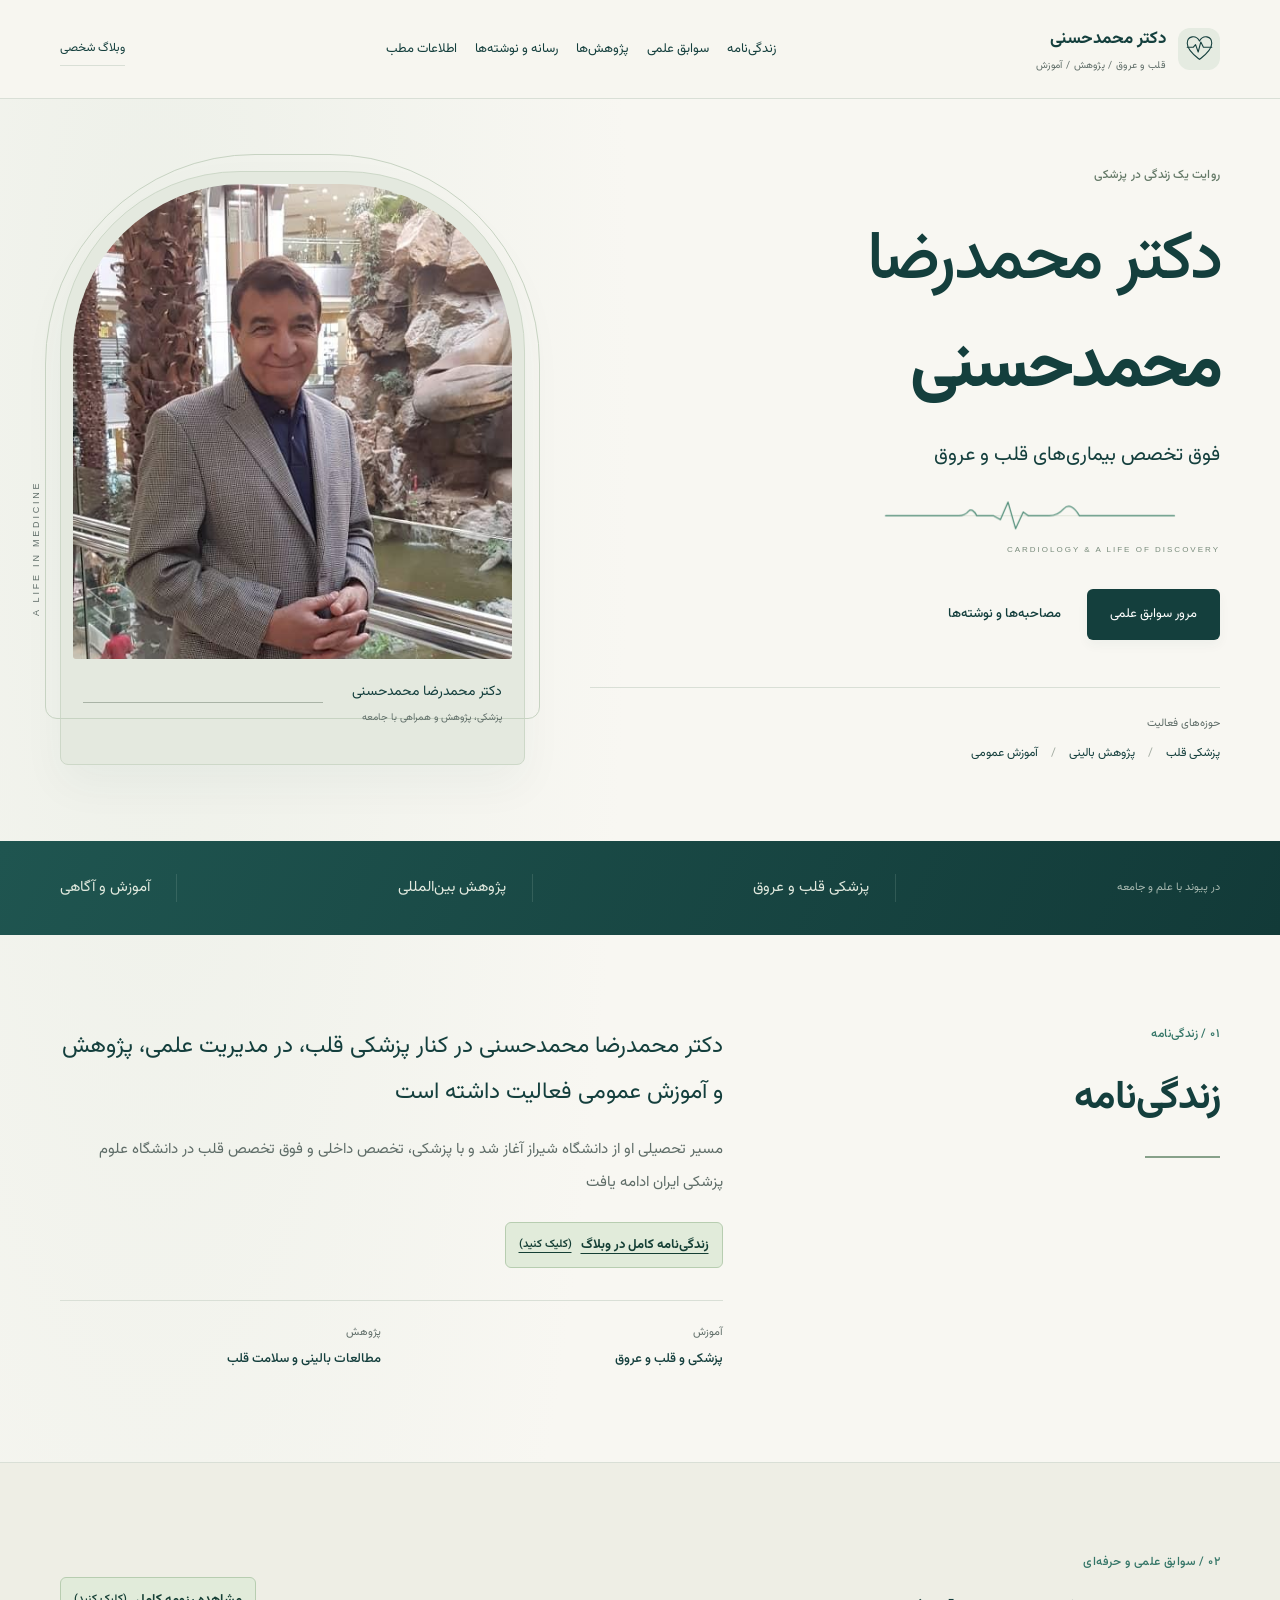
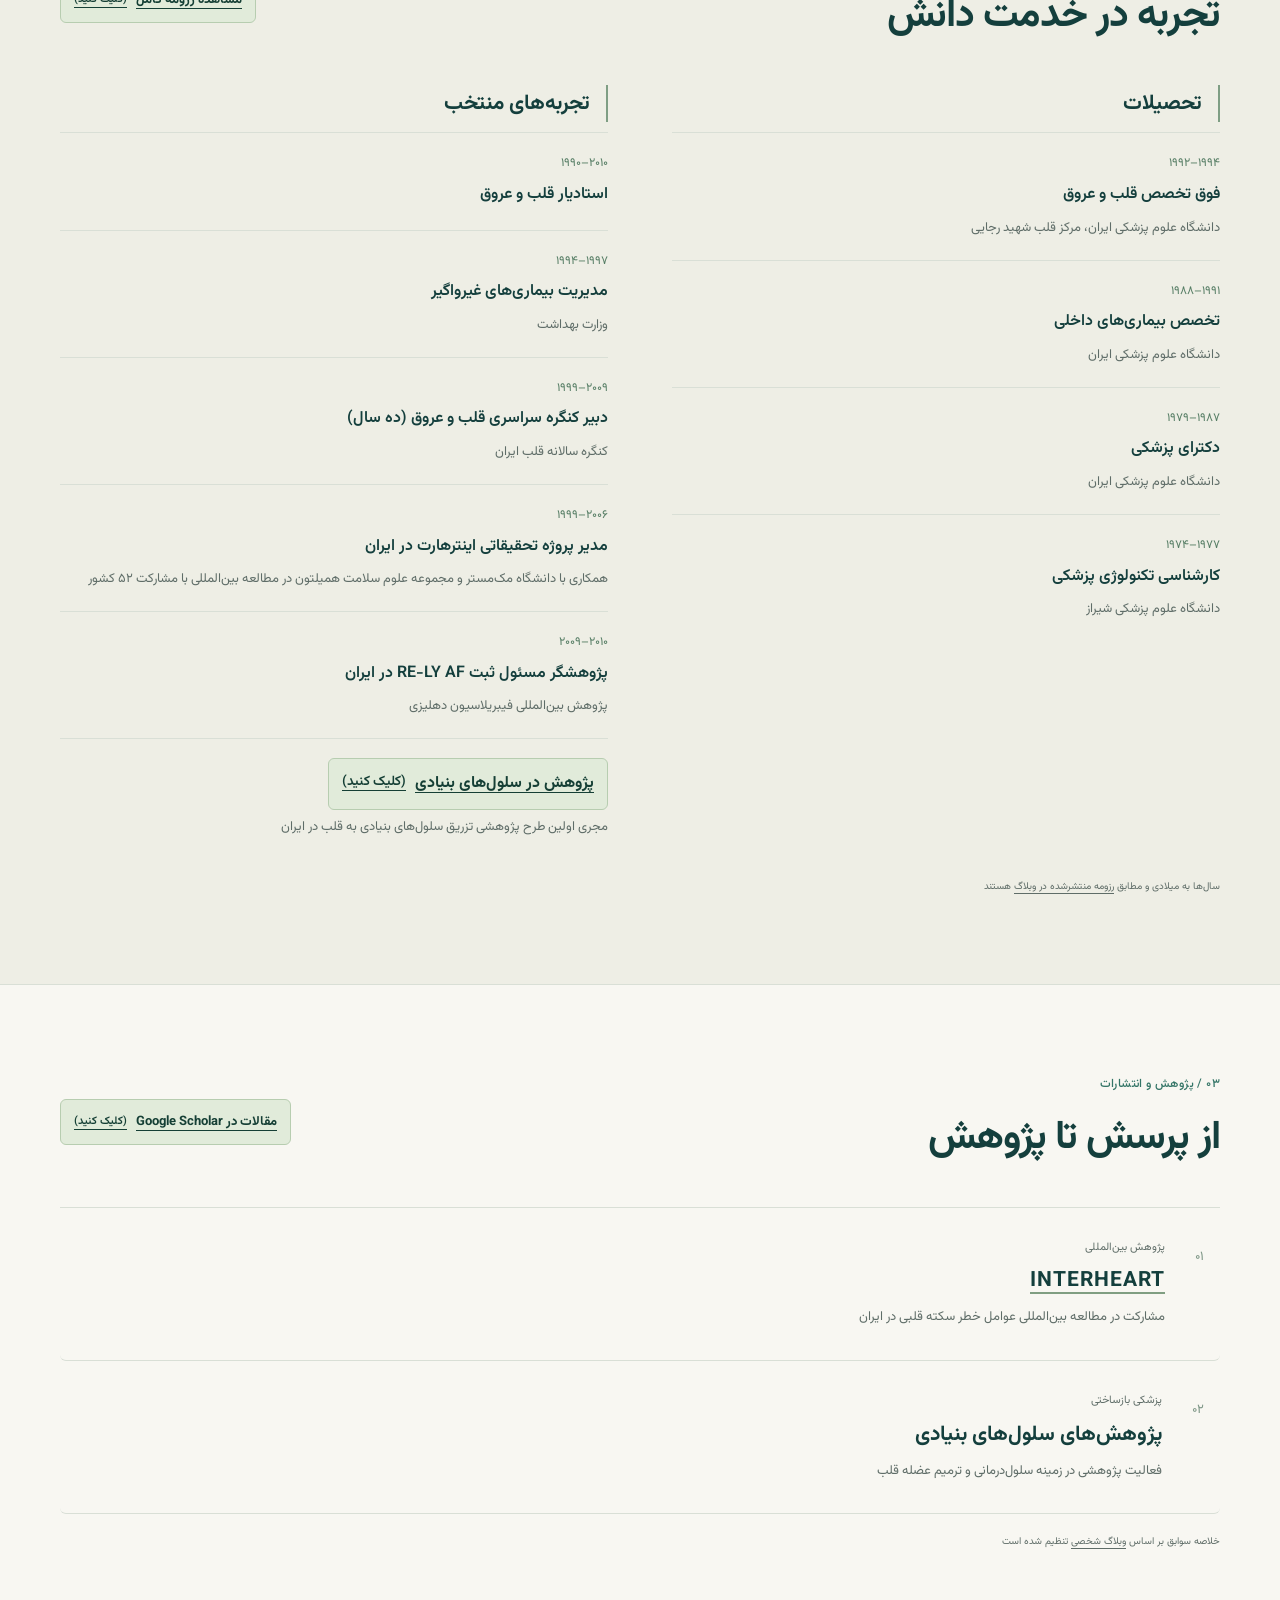
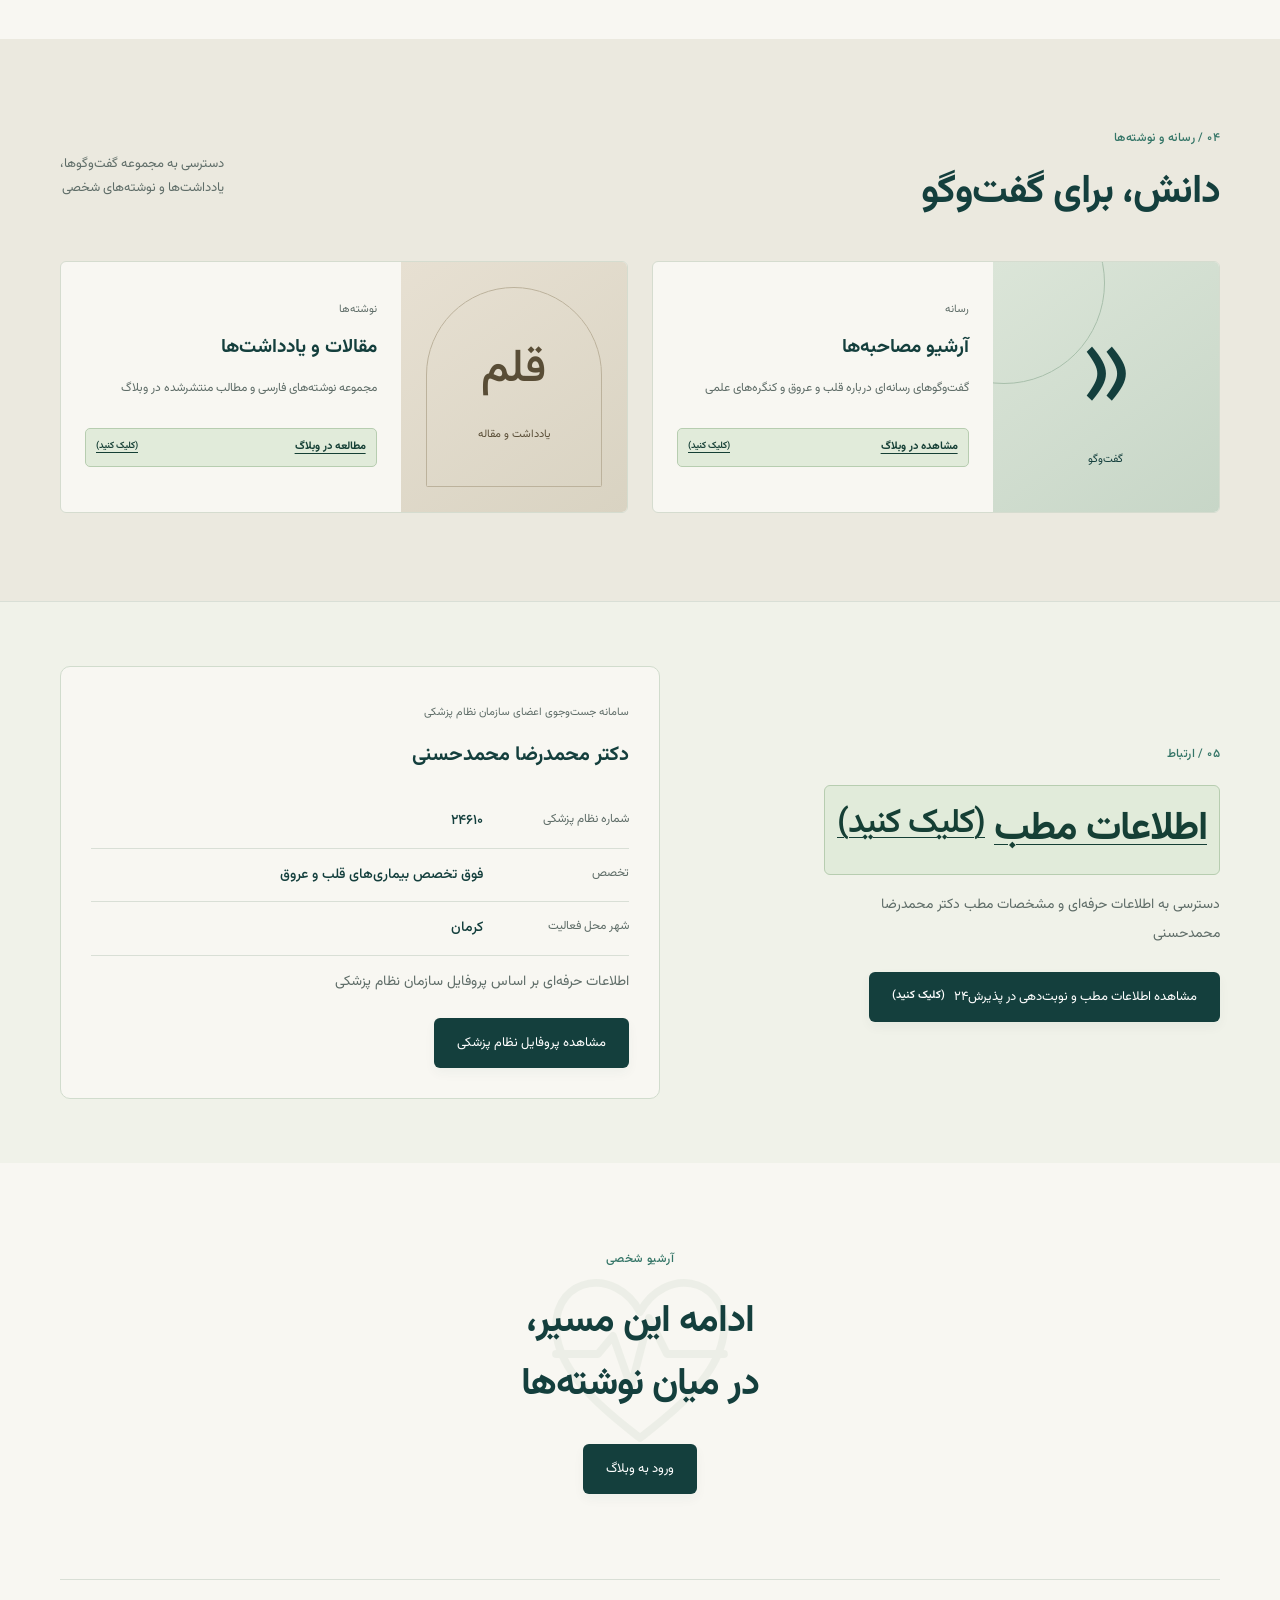
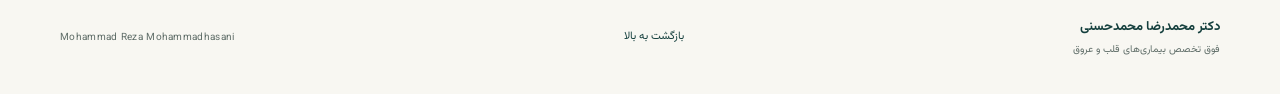
<file: drmohammadhasani/index.html>
<!doctype html>
<html lang="fa" dir="rtl">
<head>
  <meta charset="utf-8">
  <meta name="viewport" content="width=device-width, initial-scale=1">
  <meta name="description" content="زندگی‌نامه، سوابق حرفه‌ای، پژوهش‌ها و آرشیو رسانه‌ای دکتر محمدرضا محمدحسنی، فوق تخصص بیماری‌های قلب و عروق.">
  <meta name="theme-color" content="#123f3c">
  <title>دکتر محمدرضا محمدحسنی | قلب، پژوهش و آموزش</title>
  <link rel="stylesheet" href="styles.css?v=7">
  <script src="script.js" defer></script>
</head>
<body>
  <a class="skip" href="#main">رفتن به محتوای اصلی</a>
  <header class="header">
    <div class="container header-inner">
      <a class="brand" href="#home" aria-label="دکتر محمدرضا محمدحسنی، صفحه نخست"><span class="brand-icon" aria-hidden="true"><svg viewBox="0 0 80 80" fill="none"><path d="M40 65C34 60 12 45 12 28C12 11 32 8 40 23C48 8 68 11 68 28C68 45 46 60 40 65Z"/><path d="M12 37H26L31 31L37 48L43 25L49 37H68"/></svg></span><span>دکتر محمدحسنی<small>قلب و عروق / پژوهش / آموزش</small></span></a>
      <button class="menu-toggle" aria-expanded="false" aria-controls="navigation">فهرست <span aria-hidden="true">☰</span></button>
      <nav id="navigation" aria-label="فهرست اصلی"><a href="#about">زندگی‌نامه</a><a href="#career">سوابق علمی</a><a href="#research">پژوهش‌ها</a><a href="#media">رسانه و نوشته‌ها</a><a href="#contact">اطلاعات مطب</a></nav>
      <a class="header-link" href="https://rezaafrooz.blogfa.com/" target="_blank" rel="noopener noreferrer">وبلاگ شخصی</a>
    </div>
  </header>
  <main id="main">
    <section class="hero container" id="home" aria-labelledby="hero-title">
      <div class="hero-copy">
        <p class="eyebrow hero-eyebrow">روایت یک زندگی در پزشکی</p>
        <h1 id="hero-title"><span>دکتر محمدرضا</span><br>محمدحسنی</h1>
        <p class="specialty">فوق تخصص بیماری‌های قلب و عروق</p>
        <div class="heartbeat" aria-hidden="true"><svg viewBox="0 0 380 50" fill="none"><path class="ecg-baseline" d="M0 26H380"/><path class="ecg-trace" d="M0 26H96Q104 26 109 20Q114 15 120 26H142L151 31L161 8L171 43L181 21L188 26H215Q226 26 234 17Q244 7 255 26H380"/></svg><span lang="en" dir="ltr">CARDIOLOGY &amp; A LIFE OF DISCOVERY</span></div>
        <div class="actions"><a class="button primary" href="#career">مرور سوابق علمی</a><a class="text-link" href="#media">مصاحبه‌ها و نوشته‌ها</a></div>
        <div class="hero-bottom"><span class="tiny-label">حوزه‌های فعالیت</span><p>پزشکی قلب <span> / </span> پژوهش بالینی <span> / </span> آموزش عمومی</p></div>
      </div>
      <figure class="portrait-frame"><img src="assets/portrait.jpg" alt="دکتر محمدرضا محمدحسنی" width="490" height="1008" fetchpriority="high"><figcaption><div>دکتر محمدرضا محمدحسنی<small>پزشکی، پژوهش و همراهی با جامعه</small></div><span class="caption-line" aria-hidden="true"></span></figcaption><span class="photo-tag" dir="ltr">A LIFE IN MEDICINE</span></figure>
    </section>
    <div class="focus-strip"><div class="container focus-inner"><p>در پیوند با علم و جامعه</p><span>پزشکی قلب و عروق</span><span>پژوهش بین‌المللی</span><span>آموزش و آگاهی</span></div></div>
    <section class="section container about" id="about" aria-labelledby="about-title">
      <div class="section-heading"><p class="eyebrow">۰۱ / زندگی‌نامه</p><h2 id="about-title">زندگی‌نامه</h2></div>
      <div class="about-copy"><p class="lead">دکتر محمدرضا محمدحسنی در کنار پزشکی قلب، در مدیریت علمی، پژوهش و آموزش عمومی فعالیت داشته است</p><p>مسیر تحصیلی او از دانشگاه شیراز آغاز شد و با پزشکی، تخصص داخلی و فوق تخصص قلب در دانشگاه علوم پزشکی ایران ادامه یافت</p><a class="text-link emphasized-link" href="https://rezaafrooz.blogfa.com/" target="_blank" rel="noopener noreferrer">زندگی‌نامه کامل در وبلاگ <span class="click-hint">(کلیک کنید)</span></a><div class="about-notes"><div><span>آموزش</span><strong>پزشکی و قلب و عروق</strong></div><div><span>پژوهش</span><strong>مطالعات بالینی و سلامت قلب</strong></div></div></div>
    </section>
    <section class="career-section" id="career" aria-labelledby="career-title"><div class="container section">
      <div class="section-top"><div><p class="eyebrow">۰۲ / سوابق علمی و حرفه‌ای</p><h2 id="career-title">تجربه در خدمت دانش</h2></div><a class="button outline emphasized-link" href="https://rezaafrooz.blogfa.com/post/12" target="_blank" rel="noopener noreferrer">مشاهده رزومه کامل <span class="click-hint">(کلیک کنید)</span></a></div>
      <div class="credentials-grid">
        <div class="credentials-column">
          <h3 class="credentials-heading">تحصیلات</h3>
          <ol class="credential-list" aria-label="سوابق تحصیلی">
            <li><span class="credential-date"><bdi dir="ltr">۱۹۹۲–۱۹۹۴</bdi></span><h4>فوق تخصص قلب و عروق</h4><p>دانشگاه علوم پزشکی ایران، مرکز قلب شهید رجایی</p></li>
            <li><span class="credential-date"><bdi dir="ltr">۱۹۸۸–۱۹۹۱</bdi></span><h4>تخصص بیماری‌های داخلی</h4><p>دانشگاه علوم پزشکی ایران</p></li>
            <li><span class="credential-date"><bdi dir="ltr">۱۹۷۹–۱۹۸۷</bdi></span><h4>دکترای پزشکی</h4><p>دانشگاه علوم پزشکی ایران</p></li>
            <li><span class="credential-date"><bdi dir="ltr">۱۹۷۴–۱۹۷۷</bdi></span><h4>کارشناسی تکنولوژی پزشکی</h4><p>دانشگاه علوم پزشکی شیراز</p></li>
          </ol>
        </div>
        <div class="credentials-column">
          <h3 class="credentials-heading">تجربه‌های منتخب</h3>
          <ol class="credential-list" aria-label="مسئولیت‌های حرفه‌ای منتخب">
            <li><span class="credential-date"><bdi dir="ltr">۱۹۹۰–۲۰۱۰</bdi></span><h4>استادیار قلب و عروق</h4></li>
            <li><span class="credential-date"><bdi dir="ltr">۱۹۹۴–۱۹۹۷</bdi></span><h4>مدیریت بیماری‌های غیرواگیر</h4><p>وزارت بهداشت</p></li>
            <li><span class="credential-date"><bdi dir="ltr">۱۹۹۹–۲۰۰۹</bdi></span><h4>دبیر کنگره سراسری قلب و عروق (ده سال)</h4><p>کنگره سالانه قلب ایران</p></li>
            <li><span class="credential-date"><bdi dir="ltr">۱۹۹۹–۲۰۰۶</bdi></span><h4>مدیر پروژه تحقیقاتی اینترهارت در ایران</h4><p>همکاری با دانشگاه مک‌مستر و مجموعه علوم سلامت همیلتون در مطالعه بین‌المللی با مشارکت ۵۲ کشور</p></li>
            <li><span class="credential-date"><bdi dir="ltr">۲۰۰۹–۲۰۱۰</bdi></span><h4>پژوهشگر مسئول ثبت <bdi dir="ltr">RE-LY AF</bdi> در ایران</h4><p>پژوهش بین‌المللی فیبریلاسیون دهلیزی</p></li>
            <li><h4><a class="emphasized-link" href="#stem-cell-research">پژوهش در سلول‌های بنیادی <span class="click-hint">(کلیک کنید)</span></a></h4><p>مجری اولین طرح پژوهشی تزریق سلول‌های بنیادی به قلب در ایران</p></li>
          </ol>
        </div>
      </div>
      <p class="source-note">سال‌ها به میلادی و مطابق <a href="https://rezaafrooz.blogfa.com/post/12" target="_blank" rel="noopener noreferrer">رزومه منتشرشده در وبلاگ</a> هستند</p>
    </div></section>
    <section class="section container" id="research" aria-labelledby="research-title">
      <div class="section-top"><div><p class="eyebrow">۰۳ / پژوهش و انتشارات</p><h2 id="research-title">از پرسش تا پژوهش</h2></div><a class="text-link emphasized-link" href="https://scholar.google.com/citations?user=L0Nbtl8AAAAJ&amp;hl=en" target="_blank" rel="noopener noreferrer">مقالات در Google Scholar <span class="click-hint">(کلیک کنید)</span></a></div>
      <div class="research-list"><article><span class="research-number">۰۱</span><div><p class="tiny-label">پژوهش بین‌المللی</p><h3 dir="ltr"><a class="study-source-link" href="https://www.phri.ca/research/interheart/" target="_blank" rel="noopener noreferrer">INTERHEART</a></h3><p>مشارکت در مطالعه بین‌المللی عوامل خطر سکته قلبی در ایران</p></div></article><article><span class="research-number">۰۲</span><div><p class="tiny-label">پزشکی بازساختی</p><h3 id="stem-cell-research">پژوهش‌های سلول‌های بنیادی</h3><p>فعالیت پژوهشی در زمینه سلول‌درمانی و ترمیم عضله قلب</p></div></article></div>
      <p class="source-note">خلاصه سوابق بر اساس <a href="https://rezaafrooz.blogfa.com/" target="_blank" rel="noopener noreferrer">وبلاگ شخصی</a> تنظیم شده است</p>
    </section>
    <section class="media-section" id="media" aria-labelledby="media-title"><div class="container section">
      <div class="section-top"><div><p class="eyebrow">۰۴ / رسانه و نوشته‌ها</p><h2 id="media-title">دانش، برای گفت‌وگو</h2></div><p class="section-intro">دسترسی به مجموعه گفت‌وگوها،<br>یادداشت‌ها و نوشته‌های شخصی</p></div>
      <div class="media-grid"><a class="media-card" href="https://rezaafrooz.blogfa.com/" target="_blank" rel="noopener noreferrer"><div class="media-art art-interview" aria-hidden="true"><span>«</span><small>گفت‌وگو</small></div><div class="media-card-content"><span class="tiny-label">رسانه</span><h3>آرشیو مصاحبه‌ها</h3><p>گفت‌وگوهای رسانه‌ای درباره قلب و عروق و کنگره‌های علمی</p><span class="media-link">مشاهده در وبلاگ <span class="click-hint">(کلیک کنید)</span></span></div></a><a class="media-card" href="https://rezaafrooz.blogfa.com/" target="_blank" rel="noopener noreferrer"><div class="media-art art-writing" aria-hidden="true"><span>قلم</span><small>یادداشت و مقاله</small></div><div class="media-card-content"><span class="tiny-label">نوشته‌ها</span><h3>مقالات و یادداشت‌ها</h3><p>مجموعه نوشته‌های فارسی و مطالب منتشرشده در وبلاگ</p><span class="media-link">مطالعه در وبلاگ <span class="click-hint">(کلیک کنید)</span></span></div></a></div>
    </div></section>
    <section class="contact-section" id="contact" aria-labelledby="contact-title">
      <div class="container contact-layout">
        <div>
          <p class="eyebrow">۰۵ / ارتباط</p>
          <h2 id="contact-title"><a class="emphasized-link office-profile-link" href="https://www.paziresh24.com/dr/%D8%AF%DA%A9%D8%AA%D8%B1--%D9%85%D8%AD%D9%85%D8%AF%D8%B1%D8%B6%D8%A7-%D9%85%D8%AD%D9%85%D8%AF%D8%AD%D8%B3%D9%86%DB%8C/" target="_blank" rel="noopener noreferrer">اطلاعات مطب <span class="click-hint">(کلیک کنید)</span></a></h2>
          <p class="contact-intro">دسترسی به اطلاعات حرفه‌ای و مشخصات مطب دکتر محمدرضا محمدحسنی</p>
          <a class="button primary office-booking-link" href="https://www.paziresh24.com/dr/%D8%AF%DA%A9%D8%AA%D8%B1--%D9%85%D8%AD%D9%85%D8%AF%D8%B1%D8%B6%D8%A7-%D9%85%D8%AD%D9%85%D8%AF%D8%AD%D8%B3%D9%86%DB%8C/" target="_blank" rel="noopener noreferrer">مشاهده اطلاعات مطب و نوبت‌دهی در پذیرش۲۴ <span class="click-hint">(کلیک کنید)</span></a>
        </div>
        <div class="contact-panel">
          <span class="tiny-label">سامانه جست‌وجوی اعضای سازمان نظام پزشکی</span>
          <h3>دکتر محمدرضا محمدحسنی</h3>
          <dl class="contact-details">
            <div><dt>شماره نظام پزشکی</dt><dd><bdi dir="ltr">۲۴۶۱۰</bdi></dd></div>
            <div><dt>تخصص</dt><dd>فوق تخصص بیماری‌های قلب و عروق</dd></div>
            <div><dt>شهر محل فعالیت</dt><dd>کرمان</dd></div>
          </dl>
          <p>اطلاعات حرفه‌ای بر اساس پروفایل سازمان نظام پزشکی</p>
          <a class="button primary" href="https://membersearch.irimc.org/member/profile?id=6c03a31c-1c1f-43a7-b918-f460abfaa80c" target="_blank" rel="noopener noreferrer">مشاهده پروفایل نظام پزشکی</a>
        </div>
      </div>
    </section>
    <section class="container closing"><p class="eyebrow">آرشیو شخصی</p><h2>ادامه این مسیر،<br>در میان نوشته‌ها</h2><a class="button primary" href="https://rezaafrooz.blogfa.com/" target="_blank" rel="noopener noreferrer">ورود به وبلاگ</a></section>
  </main>
  <footer class="container footer"><div><strong>دکتر محمدرضا محمدحسنی</strong><p>فوق تخصص بیماری‌های قلب و عروق</p></div><a href="#home">بازگشت به بالا</a><p class="footer-latin" lang="en" dir="ltr">Mohammad Reza Mohammadhasani</p></footer>
</body>
</html>
</file>
<file: drmohammadhasani/styles.css>
@import url('https://fonts.googleapis.com/css2?family=Vazirmatn:wght@400;500;600;700;800&display=swap');
:root{--paper:#f7f6f0;--ink:#173e3a;--muted:#5f6d68;--teal:#286e61;--line:#daddd4;--sand:#e9e7dc;--white:#fff;--radius:6px}
*{box-sizing:border-box}html{scroll-behavior:smooth;scroll-padding-top:110px}body{margin:0;background:var(--paper);color:var(--ink);font-family:Vazirmatn,Tahoma,Arial,sans-serif;line-height:1.9}a{color:inherit;text-decoration:none}button{font:inherit}a,button{-webkit-tap-highlight-color:transparent}a:focus-visible,button:focus-visible{outline:3px solid #c47c39;outline-offset:6px}h1,h2,h3,p,figure{margin:0}h2{font-size:clamp(28px,3.1vw,40px);line-height:1.65;letter-spacing:-1px}h3{font-size:21px;line-height:1.8}.container{width:min(1160px,calc(100% - 96px));margin-inline:auto}.skip{position:fixed;top:-100px;right:16px;z-index:100;background:var(--ink);color:white;padding:12px}.skip:focus{top:12px}.header{background:rgba(247,246,240,.97);border-bottom:1px solid var(--line);position:sticky;top:0;z-index:10}.header-inner{min-height:98px;display:flex;align-items:center;gap:36px}.brand{display:flex;align-items:center;gap:12px;font-weight:700;font-size:17px;white-space:nowrap}.brand small{display:block;font-weight:400;font-size:10px;color:var(--muted);letter-spacing:.3px}.brand-icon{width:42px;height:42px;border:1px solid var(--ink);display:grid;place-items:center;font-size:26px;border-radius:50%}.header nav{display:flex;gap:25px;margin-inline:auto;font-size:13px}.header nav a{position:relative;padding-block:6px}.header nav a:hover{color:var(--teal)}.header nav a:after{content:'';position:absolute;bottom:0;right:0;height:1px;width:0;background:var(--teal);transition:width .2s}.header nav a:hover:after{width:100%}.header-link{font-size:12px;border-bottom:1px solid var(--line);padding-block:5px;white-space:nowrap}.header-link span{margin-right:8px}.menu-toggle{display:none}.hero{display:grid;grid-template-columns:1.15fr .85fr;align-items:center;gap:65px;padding-block:65px 76px}.eyebrow{font-size:12px;font-weight:500;letter-spacing:.4px;color:var(--teal);margin-bottom:20px;display:flex;align-items:center;gap:10px}.dot{width:7px;height:7px;background:var(--teal);border-radius:50%}h1{font-size:clamp(44px,5.3vw,70px);font-weight:800;letter-spacing:-2.5px;line-height:1.6}h1>span:first-child{font-weight:500}.title-dot{color:#a98a56}.specialty{font-size:20px;margin-top:12px}.hero-description{max-width:400px;color:var(--muted);font-size:15px;margin-top:22px;line-height:2.1}.actions{display:flex;align-items:center;gap:26px;margin-top:32px}.button{display:inline-flex;align-items:center;justify-content:center;gap:25px;border-radius:var(--radius);font-size:13px;padding:13px 23px;transition:background .2s,transform .2s}.button:hover{transform:translateY(-2px)}.primary{background:var(--ink);color:var(--white)}.primary:hover{background:var(--teal)}.outline{border:1px solid #bec8bc;background:transparent}.outline:hover{background:var(--sand)}.text-link{display:inline-flex;align-items:center;gap:16px;font-size:13px;font-weight:500}.text-link:hover{color:var(--teal)}.hero-bottom{border-top:1px solid var(--line);margin-top:47px;padding-top:20px}.tiny-label{font-size:11px;color:var(--muted)}.hero-bottom p{font-size:12px;margin-top:4px}.hero-bottom p span{color:#a1aaa0;margin-inline:10px}.portrait-frame{position:relative;padding:12px;background:#e8e7df;border-radius:180px 180px 8px 8px;align-self:stretch;min-height:545px;margin-top:7px}.portrait-frame img{display:block;width:100%;height:475px;object-fit:cover;object-position:50% 31%;border-radius:170px 170px 3px 3px}.portrait-frame figcaption{display:flex;align-items:center;gap:14px;padding:17px 10px 6px;font-size:16px}.portrait-frame small{display:block;color:var(--muted);font-size:10px}.caption-mark{font-size:34px;color:var(--teal)}.caption-line{height:1px;background:#a9b3a6;flex:1;margin-right:15px}.photo-tag{position:absolute;top:75%;left:-33px;transform:rotate(-90deg);transform-origin:left top;font-family:Arial,sans-serif;font-size:9px;letter-spacing:2.8px;color:var(--muted)}.focus-strip{background:var(--ink);color:#e1e9de}.focus-inner{display:flex;align-items:center;justify-content:space-between;gap:24px;min-height:92px;font-size:15px}.focus-inner p{font-size:11px;opacity:.72}.focus-inner i{font-style:normal;color:#9eb8a8;font-size:23px}.section{padding-block:88px}.about{display:grid;grid-template-columns:.75fr 1.25fr;gap:100px}.about-copy p{color:var(--muted);font-size:15px;line-height:2.2}.about-copy p.lead{font-size:23px;color:var(--ink);line-height:2;margin-bottom:18px}.about-copy .text-link{margin-top:23px}.about-notes{margin-top:32px;padding-top:22px;border-top:1px solid var(--line);display:grid;grid-template-columns:1fr 1fr;gap:20px}.about-notes span{display:block;font-size:11px;color:var(--muted)}.about-notes strong{font-size:13px;font-weight:500}.career-section{background:#eeeee5;border-block:1px solid var(--line)}.section-top{display:flex;align-items:center;justify-content:space-between;gap:35px;margin-bottom:35px}.section-top .eyebrow{margin-bottom:10px}.career-grid{display:grid;grid-template-columns:repeat(3,1fr);gap:20px}.career-card{border:1px solid #d4d9cd;background:var(--paper);padding:28px 27px 22px;border-radius:var(--radius)}.card-index{display:block;color:#789681;font-size:13px;margin-bottom:32px}.career-card p{font-size:13px;color:var(--muted);margin-top:15px;min-height:82px}.card-foot{display:block;font-size:10px;margin-top:25px;border-top:1px solid var(--line);padding-top:15px;color:var(--teal)}.research-list{border-top:1px solid var(--line)}.research-list article{display:flex;align-items:center;gap:30px;padding:30px 5px;border-bottom:1px solid var(--line)}.research-number{font-size:13px;color:#7c9585;align-self:flex-start;padding-top:7px}.research-list h3[dir=ltr]{text-align:right;letter-spacing:1px}.research-list h3{margin-top:4px}.research-list article p:last-child{font-size:13px;color:var(--muted);margin-top:5px}.research-symbol{font-size:47px;font-family:Arial,sans-serif;margin-inline-start:auto;color:#769a87}.source-note{font-size:10px;color:var(--muted);margin-top:18px}.source-note a{text-decoration:underline;text-underline-offset:4px}.media-section{background:#ebe9df}.section-intro{font-size:13px;color:var(--muted)}.media-grid{display:grid;grid-template-columns:1fr 1fr;gap:24px}.media-card{display:grid;grid-template-columns:.8fr 1.2fr;background:var(--paper);border-radius:var(--radius);overflow:hidden;transition:transform .2s,box-shadow .2s}.media-card:hover{transform:translateY(-4px);box-shadow:0 12px 25px #183e3a0c}.media-art{min-height:250px;display:flex;flex-direction:column;align-items:center;justify-content:center;position:relative;overflow:hidden}.art-interview{background:#cfdace;color:var(--ink)}.art-interview:before{content:'';width:200px;height:200px;position:absolute;border:1px solid #a8bfab;border-radius:50%;left:-90px;top:-80px}.art-interview>span{font-size:115px;line-height:1.2}.media-art small{font-size:11px;margin-top:10px}.art-writing{background:#dcd6c7;color:#594d36}.art-writing>span{font-size:46px;font-weight:500}.art-writing:before{content:'';position:absolute;inset:25px;border:1px solid #bcb29c;border-radius:120px 120px 2px 2px}.media-card-content{padding:32px 24px}.media-card h3{font-size:19px;margin-top:7px}.media-card p{font-size:12px;color:var(--muted);margin-top:12px}.media-link{display:flex;justify-content:space-between;font-size:11px;margin-top:28px;padding-top:13px;border-top:1px solid var(--line)}.closing{text-align:center;padding-block:85px}.closing .eyebrow{justify-content:center}.closing h2{font-size:38px}.closing .button{margin-top:27px}.footer{border-top:1px solid var(--line);padding-block:35px;display:flex;align-items:center;justify-content:space-between;gap:25px;font-size:11px}.footer strong{font-size:13px}.footer p{color:var(--muted);font-size:10px}.footer-latin{letter-spacing:.3px}.footer a:hover{color:var(--teal)}
@media(min-width:1400px){.hero{padding-block:80px 90px}}
@media(max-width:1100px){.container{width:calc(100% - 64px)}.header-inner{gap:18px}.header nav{gap:15px;font-size:11px}.hero{gap:38px}.actions{gap:16px}.button{padding-inline:18px}.about{gap:55px}.media-card{grid-template-columns:.65fr 1fr}.media-card-content{padding:25px 20px}}
@media(max-width:800px){.container{width:calc(100% - 40px)}.header-inner{min-height:78px;flex-wrap:wrap;position:relative}.brand{font-size:15px}.brand small{font-size:9px}.header-link{display:none}.menu-toggle{display:flex;align-items:center;gap:9px;border:0;background:transparent;color:var(--ink);margin-inline-start:auto;font-size:12px;padding:10px}.header nav{display:none;width:100%;padding:0 0 18px;flex-wrap:wrap;gap:15px 22px;font-size:13px}.header nav.open{display:flex}.hero{grid-template-columns:1fr 1fr;gap:25px;padding-block:38px 45px}h1{font-size:40px;letter-spacing:-1.5px}.specialty{font-size:15px}.hero-description{font-size:12px}.actions{flex-direction:column;align-items:flex-start;gap:18px}.hero-bottom{margin-top:25px}.hero-bottom p{font-size:10px}.hero-bottom p span{margin-inline:4px}.portrait-frame{min-height:0;align-self:center;padding:9px}.portrait-frame img{height:405px}.portrait-frame figcaption{font-size:12px;padding:12px 3px 3px;gap:7px}.portrait-frame small{font-size:9px}.caption-mark{font-size:24px}.caption-line{display:none}.photo-tag{display:none}.focus-inner{flex-wrap:wrap;gap:12px;justify-content:center;min-height:90px;padding-block:16px;font-size:12px}.focus-inner p{width:100%;text-align:center}.focus-inner i{font-size:15px}.section{padding-block:56px}.about{gap:32px;grid-template-columns:.65fr 1fr}.about-copy p.lead{font-size:18px}.about-copy p{font-size:13px}.about-notes{grid-template-columns:1fr}.career-grid{gap:12px}.career-card{padding:20px 16px}.career-card h3{font-size:17px}.career-card p{font-size:12px;min-height:110px}.section-top{gap:20px}.section-top .text-link{font-size:11px}.media-grid{gap:16px}.media-card{grid-template-columns:1fr}.media-art{min-height:180px}.media-card-content{padding:24px}.footer-latin{display:none}}
@media(max-width:560px){.hero{grid-template-columns:1fr;gap:30px}.hero-copy{padding-top:5px}h1{font-size:49px}.specialty{font-size:18px}.hero-description{font-size:14px;max-width:340px}.actions{flex-direction:row;align-items:center;gap:20px;flex-wrap:wrap}.actions .text-link{font-size:12px}.hero-bottom{margin-top:30px}.hero-bottom p{font-size:11px}.portrait-frame{width:100%;max-width:340px;justify-self:center;margin-top:4px}.portrait-frame img{height:385px;object-position:50% 29%}.portrait-frame figcaption{font-size:14px;padding:14px 8px 5px;gap:12px}.focus-inner{font-size:11px;gap:10px}.about{grid-template-columns:1fr;gap:25px}.about h2 br{display:none}.about-copy p.lead{font-size:20px}.about-notes{grid-template-columns:1fr 1fr;gap:15px}.about-notes strong{font-size:11px}.section-top{align-items:flex-start;flex-direction:column;gap:20px}.career-grid{grid-template-columns:1fr}.career-card{padding:23px}.card-index{margin-bottom:12px}.career-card p{min-height:0}.card-foot{margin-top:20px}.research-list article{gap:18px;padding-block:25px}.research-symbol{font-size:30px}.research-list h3{font-size:19px}.research-list article p:last-child{font-size:12px}.media-grid{grid-template-columns:1fr}.media-card{grid-template-columns:.7fr 1fr}.media-art{min-height:225px}.media-card-content{padding:23px 18px}.media-card h3{font-size:17px}.closing{padding-block:55px}.closing h2{font-size:31px}.footer{padding-block:25px}.footer a{white-space:nowrap;font-size:10px}}
/* Phone and tablet refinements */
.hero > *, .about > *, .career-grid > *, .media-grid > *,
.research-list article > div { min-inline-size: 0; }
@media screen and (max-width: 800px) {
  html { scroll-padding-top: 96px; }
  .menu-toggle { min-width: 76px; min-height: 44px; border: 1px solid var(--line); border-radius: 6px; justify-content: center; }
  .header nav.open { display: grid; grid-template-columns: repeat(2, minmax(0, 1fr)); gap: 8px; padding-bottom: 16px; }
  .header nav a { min-height: 44px; padding: 10px 12px; border-radius: 6px; background: var(--sand); font-size: 14px; }
  .button, .text-link, .header-link, .footer a { min-height: 44px; }
  .about-copy p, .career-card p, .research-list article p:last-child, .media-card p { font-size: 14px; line-height: 2; }
  .tiny-label, .card-foot, .source-note { font-size: 12px; }
  .section-intro { font-size: 14px; }
  .footer { flex-wrap: wrap; }
}
@media screen and (max-width: 700px) {
  .hero { grid-template-columns: minmax(0, 1fr); gap: 32px; }
  .hero-copy { padding-top: 5px; }
  h1 { font-size: clamp(37px, 9vw, 54px); letter-spacing: -1px; line-height: 1.65; }
  .specialty { font-size: 18px; }
  .hero-description { max-width: 480px; font-size: 15px; }
  .actions { flex-direction: row; flex-wrap: wrap; gap: 14px 22px; }
  .hero-bottom { margin-top: 28px; }
  .hero-bottom p { font-size: 12px; line-height: 2.1; }
  .portrait-frame { width: 100%; max-width: 370px; justify-self: center; margin-top: 0; }
  .portrait-frame img { height: clamp(330px, 85vw, 410px); object-position: 50% 29%; }
  .portrait-frame figcaption { font-size: 15px; padding: 14px 10px 7px; }
  .portrait-frame small { font-size: 11px; }
  .about { grid-template-columns: minmax(0, 1fr); gap: 24px; }
  .about h2 br { display: none; }
  .about-copy p.lead { font-size: 20px; }
  .about-notes { grid-template-columns: repeat(2, minmax(0, 1fr)); }
  .section-top { align-items: flex-start; flex-direction: column; gap: 18px; margin-bottom: 26px; }
  .section-top .text-link { font-size: 14px; }
  .career-grid { grid-template-columns: minmax(0, 1fr); gap: 16px; }
  .career-card { padding: 24px; }
  .career-card h3 { font-size: 20px; }
  .career-card p { min-height: 0; margin-top: 10px; }
  .card-index { margin-bottom: 12px; }
  .card-foot { margin-top: 20px; }
  .media-grid { grid-template-columns: minmax(0, 1fr); }
  .media-card { grid-template-columns: minmax(0, .7fr) minmax(0, 1fr); }
}
@media screen and (max-width: 560px) {
  .container { width: calc(100% - 36px); }
  .header-inner { gap: 10px; min-height: 76px; }
  .brand { gap: 9px; font-size: 14px; }
  .brand-icon { width: 36px; height: 36px; font-size: 23px; }
  .brand small { font-size: 9px; }
  .hero { padding-block: 28px 40px; }
  .eyebrow { font-size: 12px; margin-bottom: 14px; }
  .actions { display: grid; grid-template-columns: minmax(0, 1fr); width: 100%; gap: 10px; margin-top: 24px; }
  .actions .button { min-height: 50px; font-size: 14px; }
  .actions .text-link { justify-content: center; font-size: 14px; }
  .hero-bottom p span { margin-inline: 5px; }
  .focus-inner { display: grid; grid-template-columns: repeat(3, minmax(0, 1fr)); gap: 10px; text-align: center; padding-block: 20px; font-size: 12px; }
  .focus-inner p { grid-column: 1 / -1; font-size: 12px; }
  .section { padding-block: 44px; }
  h2 { font-size: 28px; }
  .about-notes { gap: 18px; }
  .about-notes strong { font-size: 12px; }
  .research-list article { align-items: flex-start; gap: 14px; }
  .research-list h3 { font-size: 20px; }
  .research-number { flex-shrink: 0; }
  .media-card { grid-template-columns: minmax(0, 1fr); }
  .media-art { min-height: 150px; }
  .art-interview > span { font-size: 80px; line-height: 1; }
  .media-art small { margin-top: 0; font-size: 12px; }
  .art-writing > span { font-size: 38px; }
  .media-card-content { padding: 22px; }
  .media-card h3 { font-size: 21px; }
  .media-link { font-size: 13px; margin-top: 20px; min-height: 44px; align-items: center; }
  .closing { padding-block: 48px; }
  .closing h2 { font-size: 30px; }
  .closing .button { min-height: 48px; font-size: 14px; }
  .footer { align-items: flex-start; gap: 12px; padding-block: 24px; }
  .footer p { font-size: 12px; }
  .footer a { display: inline-flex; align-items: center; font-size: 12px; }
}
@media screen and (max-width: 360px) {
  .brand { font-size: 13px; }
  .brand small { font-size: 8px; }
  .menu-toggle { min-width: 65px; padding-inline: 8px; }
  .focus-inner { grid-template-columns: minmax(0, 1fr); gap: 6px; }
  .about-notes { grid-template-columns: minmax(0, 1fr); }
}
/* Concise education and experience timelines */
.credentials-grid { display: grid; grid-template-columns: repeat(2, minmax(0, 1fr)); gap: 64px; }
.credentials-column { min-inline-size: 0; }
.credentials-heading { font-size: 21px; margin-bottom: 10px; }
.credential-list { list-style: none; padding: 0; margin: 0; }
.credential-list li { border-top: 1px solid var(--line); padding: 19px 0; break-inside: avoid; }
.credential-date { display: block; font-size: 12px; color: var(--teal); margin-bottom: 5px; }
.credential-list h4 { font-size: 16px; line-height: 1.9; font-weight: 600; margin: 0; }
.credential-list p { color: var(--muted); font-size: 13px; line-height: 2; margin-top: 4px; }
@media screen and (max-width: 800px) { .credentials-grid { gap: 32px; } .credential-list p { font-size: 14px; } }
@media screen and (max-width: 700px) { .credentials-grid { grid-template-columns: minmax(0, 1fr); gap: 32px; } .credential-list h4 { font-size: 17px; } }
/* A quiet cardiology identity */
:root { --ink: #143f3d; --teal: #347567; --paper: #f8f7f2; --line: #d9dfd6; }
body { background-image: radial-gradient(ellipse at 12% 8%, #dde6db66, transparent 30%); }
.brand-icon { border: 0; background: #e5ebe1; border-radius: 12px; color: var(--ink); }
.brand-icon svg { width: 35px; height: 35px; stroke: currentColor; stroke-width: 2.5; stroke-linecap: round; stroke-linejoin: round; }
.hero { position: relative; }
.hero-eyebrow { letter-spacing: .2px; color: #657a68; }
h1 { color: var(--ink); }
.heartbeat { width: min(100%, 380px); margin-top: 22px; }
.heartbeat svg { display: block; width: 100%; height: 38px; overflow: visible; }
.ecg-baseline { stroke: #d6ded1; stroke-width: 1; }
.ecg-trace { stroke: #4e8c77; stroke-width: 1.6; stroke-linecap: round; stroke-linejoin: round; stroke-dasharray: 460; animation: trace-in 1.5s ease-out both; }
.heartbeat > span { display: block; font-family: Arial, sans-serif; font-size: 8px; letter-spacing: 2px; color: #798c7c; margin-top: 8px; text-align: right; }
@keyframes trace-in { from { stroke-dashoffset: 460; opacity: .3; } to { stroke-dashoffset: 0; opacity: 1; } }
.hero-description { margin-top: 23px; }
.portrait-frame { background: #e4e9df; border: 1px solid #cdd8c8; box-shadow: 0 20px 45px #173e3a0b; isolation: isolate; }
.portrait-frame:before { content: ''; position: absolute; inset: -18px -16px 45px; border: 1px solid #c7d3c2; border-radius: 210px 210px 12px 12px; z-index: -1; }
.portrait-frame img { filter: saturate(.88); }
.portrait-frame figcaption { font-size: 14px; padding-top: 20px; }
.portrait-frame figcaption small { margin-top: 2px; }
.focus-strip { background: linear-gradient(115deg, #1f5550, #123a38); position: relative; }
.focus-inner { min-height: 94px; }
.focus-inner > span { border-inline-start: 1px solid #c8dbce26; padding-inline-start: 26px; }
.about .section-heading { position: relative; }
.about .section-heading:after { content: ''; display: block; width: 75px; height: 2px; background: #87a18a; margin-top: 25px; }
.credentials-heading { padding-inline-start: 16px; border-inline-start: 2px solid #7f9e84; }
.credential-date { color: #547c63; }
.credentials-column { border-radius: 8px; }
.research-list article { transition: background .2s ease; border-radius: 6px; padding-inline: 16px; }
.research-list article:hover { background: #e8ede366; }
.art-interview { background: linear-gradient(145deg, #dbe5d8, #c7d6c7); }
.art-writing { background: linear-gradient(145deg, #e7e0d2, #d9d3c2); }
.media-card { border: 1px solid #d5dccf; }
.closing { position: relative; isolation: isolate; }
.closing:before { content: ''; position: absolute; width: 240px; height: 240px; top: 48%; left: 50%; transform: translate(-50%, -50%); background: #8aa88b; mask: url('assets/heart-mark.svg') center / contain no-repeat; -webkit-mask: url('assets/heart-mark.svg') center / contain no-repeat; opacity: .1; z-index: -1; }
.button.primary { box-shadow: 0 5px 12px #163e3a0b; }
@media screen and (max-width: 800px) {
  .heartbeat { margin-top: 18px; }
  .heartbeat > span { font-size: 7px; letter-spacing: 1.5px; }
  .brand-icon svg { width: 30px; height: 30px; }
}
@media screen and (max-width: 700px) {
  .portrait-frame:before { inset: -10px -10px 40px; }
  .portrait-frame { margin-top: 12px; }
  .heartbeat { width: min(100%, 340px); }
  .portrait-frame figcaption { font-size: 14px; }
}
@media screen and (max-width: 560px) {
  .focus-inner > span { padding-inline-start: 0; border: 0; }
  .focus-inner { min-height: 94px; }
  .about .section-heading:after { margin-top: 17px; }
  .heartbeat svg { height: 34px; }
  .hero-bottom { margin-top: 24px; }
  .closing:before { width: 190px; height: 190px; }
}
@media(prefers-reduced-motion:reduce) { .ecg-trace { animation: none; } }
@media(prefers-reduced-motion:reduce){html{scroll-behavior:auto}*,*:before,*:after{transition:none!important}}
/* Verified professional details supplied in the profile screenshot */
.contact-details { margin: 22px 0 0; }
.contact-details > div { display: grid; grid-template-columns: 130px minmax(0, 1fr); gap: 16px; padding-block: 13px; border-bottom: 1px solid var(--line); }
.contact-details dt { color: var(--muted); font-size: 12px; }
.contact-details dd { margin: 0; font-size: 14px; font-weight: 500; }
@media screen and (max-width: 560px) { .contact-details > div { grid-template-columns: minmax(0, 1fr); gap: 3px; } .contact-details dt { font-size: 12px; } .contact-details dd { font-size: 15px; } }
/* Compact office contact area */
.contact-section { border-top: 1px solid var(--line); background: #f0f2e9; }
.contact-layout { display: grid; grid-template-columns: minmax(0, .9fr) minmax(0, 1.1fr); gap: 70px; align-items: center; padding-block: 64px; }
.contact-intro { color: var(--muted); font-size: 14px; max-width: 350px; line-height: 2.1; margin-top: 16px; }
.contact-panel { background: var(--paper); border: 1px solid #d1dccd; border-radius: 10px; padding: 30px; }
.contact-panel h3 { font-size: 20px; margin-top: 10px; }
.contact-panel p { color: var(--muted); font-size: 14px; line-height: 2; margin-top: 12px; }
.contact-panel .button { margin-top: 22px; min-height: 48px; }
.header nav { gap: 18px; }
@media screen and (max-width: 1100px) { .header nav { gap: 12px; } .contact-layout { gap: 36px; } }
@media screen and (max-width: 800px) { .header nav.open { gap: 8px; } }
@media screen and (max-width: 700px) { .contact-layout { grid-template-columns: minmax(0, 1fr); gap: 24px; padding-block: 44px; } .contact-intro { max-width: none; } }
@media screen and (max-width: 560px) { .contact-panel { padding: 22px; } .contact-panel .button { width: 100%; font-size: 14px; } .contact-panel h3 { font-size: 19px; } }
/* Clear link emphasis requested in the family review */
.emphasized-link { background: #e1ebda; color: #153f35; border: 1px solid #b7cdb0; border-radius: 6px; padding: 9px 13px; font-weight: 700; text-decoration: underline; text-underline-offset: 5px; text-decoration-thickness: 1px; flex-wrap: wrap; gap: 5px 9px; line-height: 2; }
.emphasized-link:hover { background: #d2e2c8; color: #12362d; }
.click-hint { font-size: .85em; font-weight: 600; white-space: nowrap; }
.media-link { background: #e1ebda; color: #153f35; border: 1px solid #b7cdb0; border-radius: 5px; padding: 8px 10px; font-weight: 700; text-decoration: underline; text-underline-offset: 4px; flex-wrap: wrap; gap: 5px 9px; }
.media-card:hover .media-link { background: #d2e2c8; }
.credential-list h4 .emphasized-link { display: inline-flex; }
#stem-cell-research { scroll-margin-top: 120px; }
@media screen and (max-width: 700px) { .section-top .emphasized-link { align-self: stretch; justify-content: center; text-align: center; } .emphasized-link { min-height: 44px; } }
.office-profile-link { display: inline-flex; font-size: inherit; padding: 4px 12px; }
.office-booking-link { margin-top: 22px; flex-wrap: wrap; gap: 5px 9px; text-align: center; }
.study-source-link { text-decoration: underline; text-underline-offset: 6px; text-decoration-color: #809e82; }
@media print{.header,.actions,.focus-strip,.closing,.footer,.media-section{display:none}body{background:white}.container{width:100%}.hero{padding:20px 0}.portrait-frame{max-width:260px}.portrait-frame img{height:270px}.section{padding-block:25px}.career-section{background:white}.career-card{break-inside:avoid}.button{display:none}a{color:inherit}.source-note a:after{content:' (' attr(href) ')';direction:ltr}}
</file>
